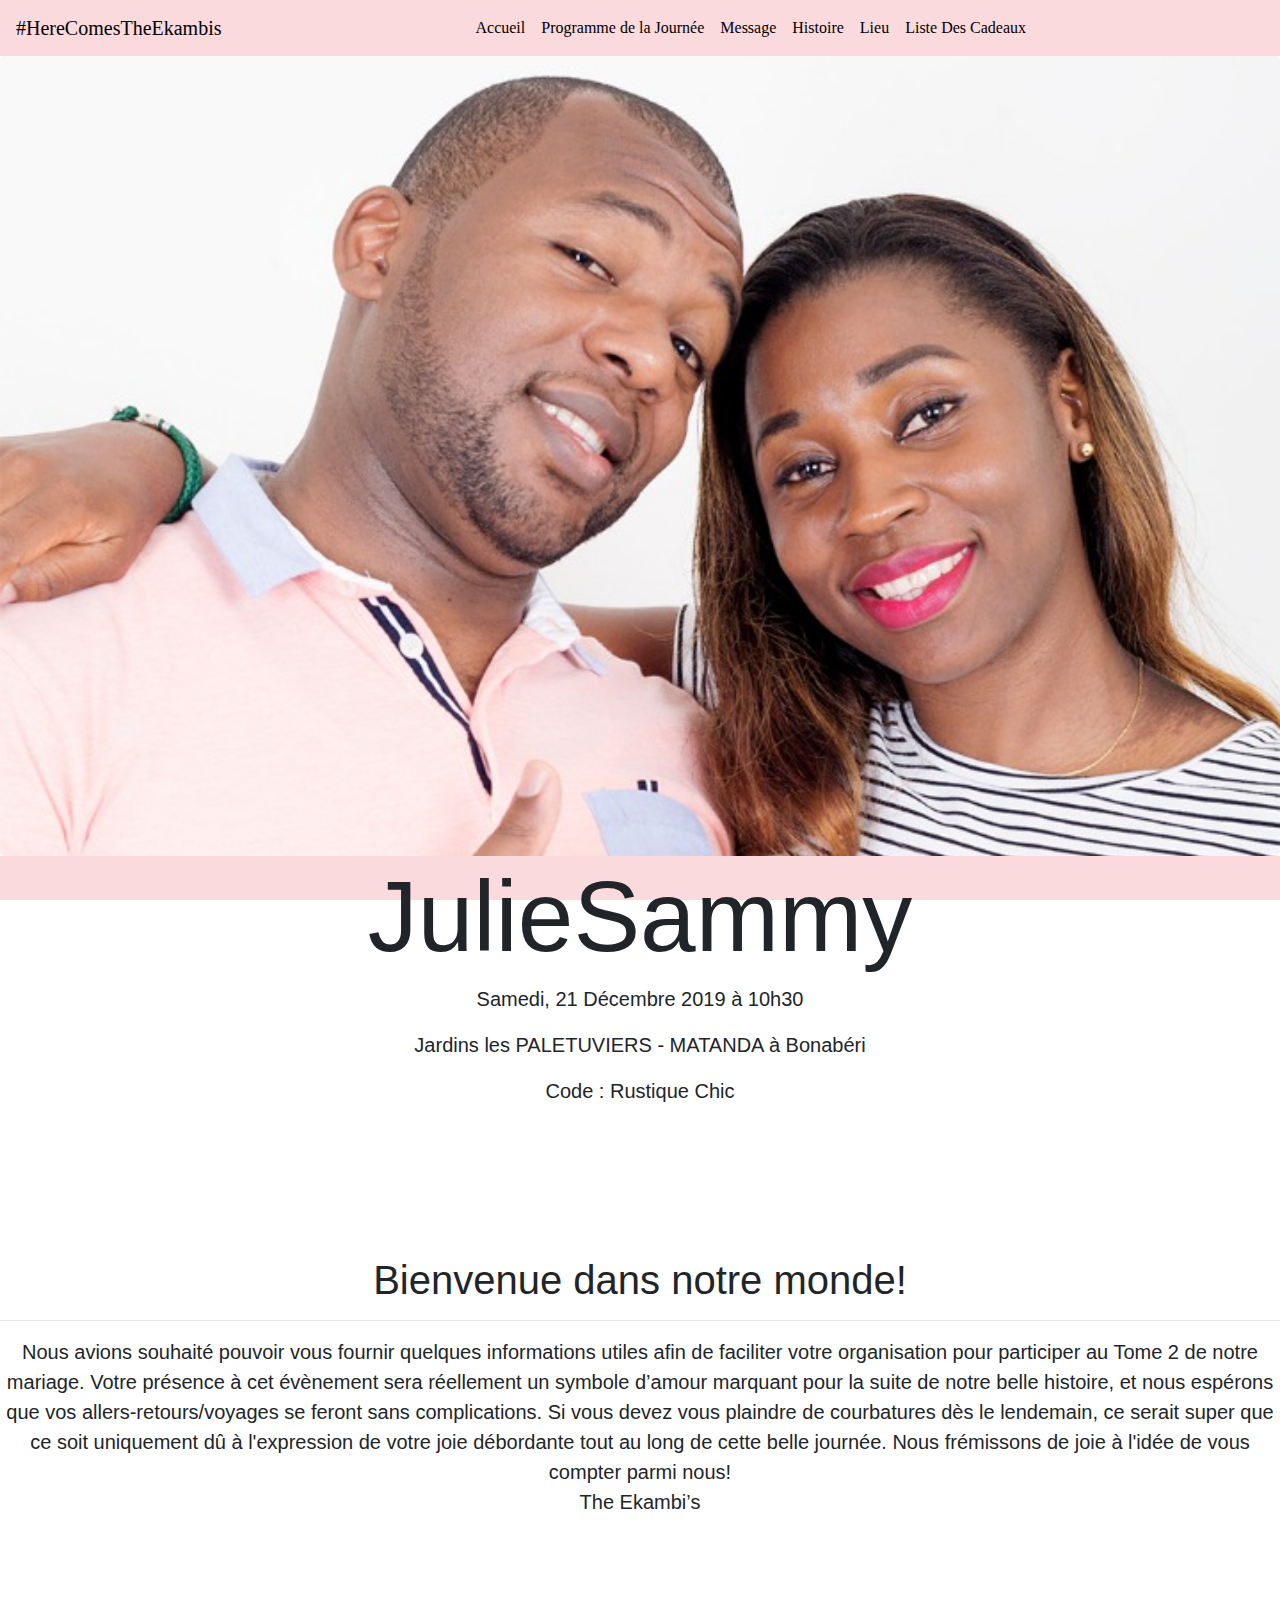
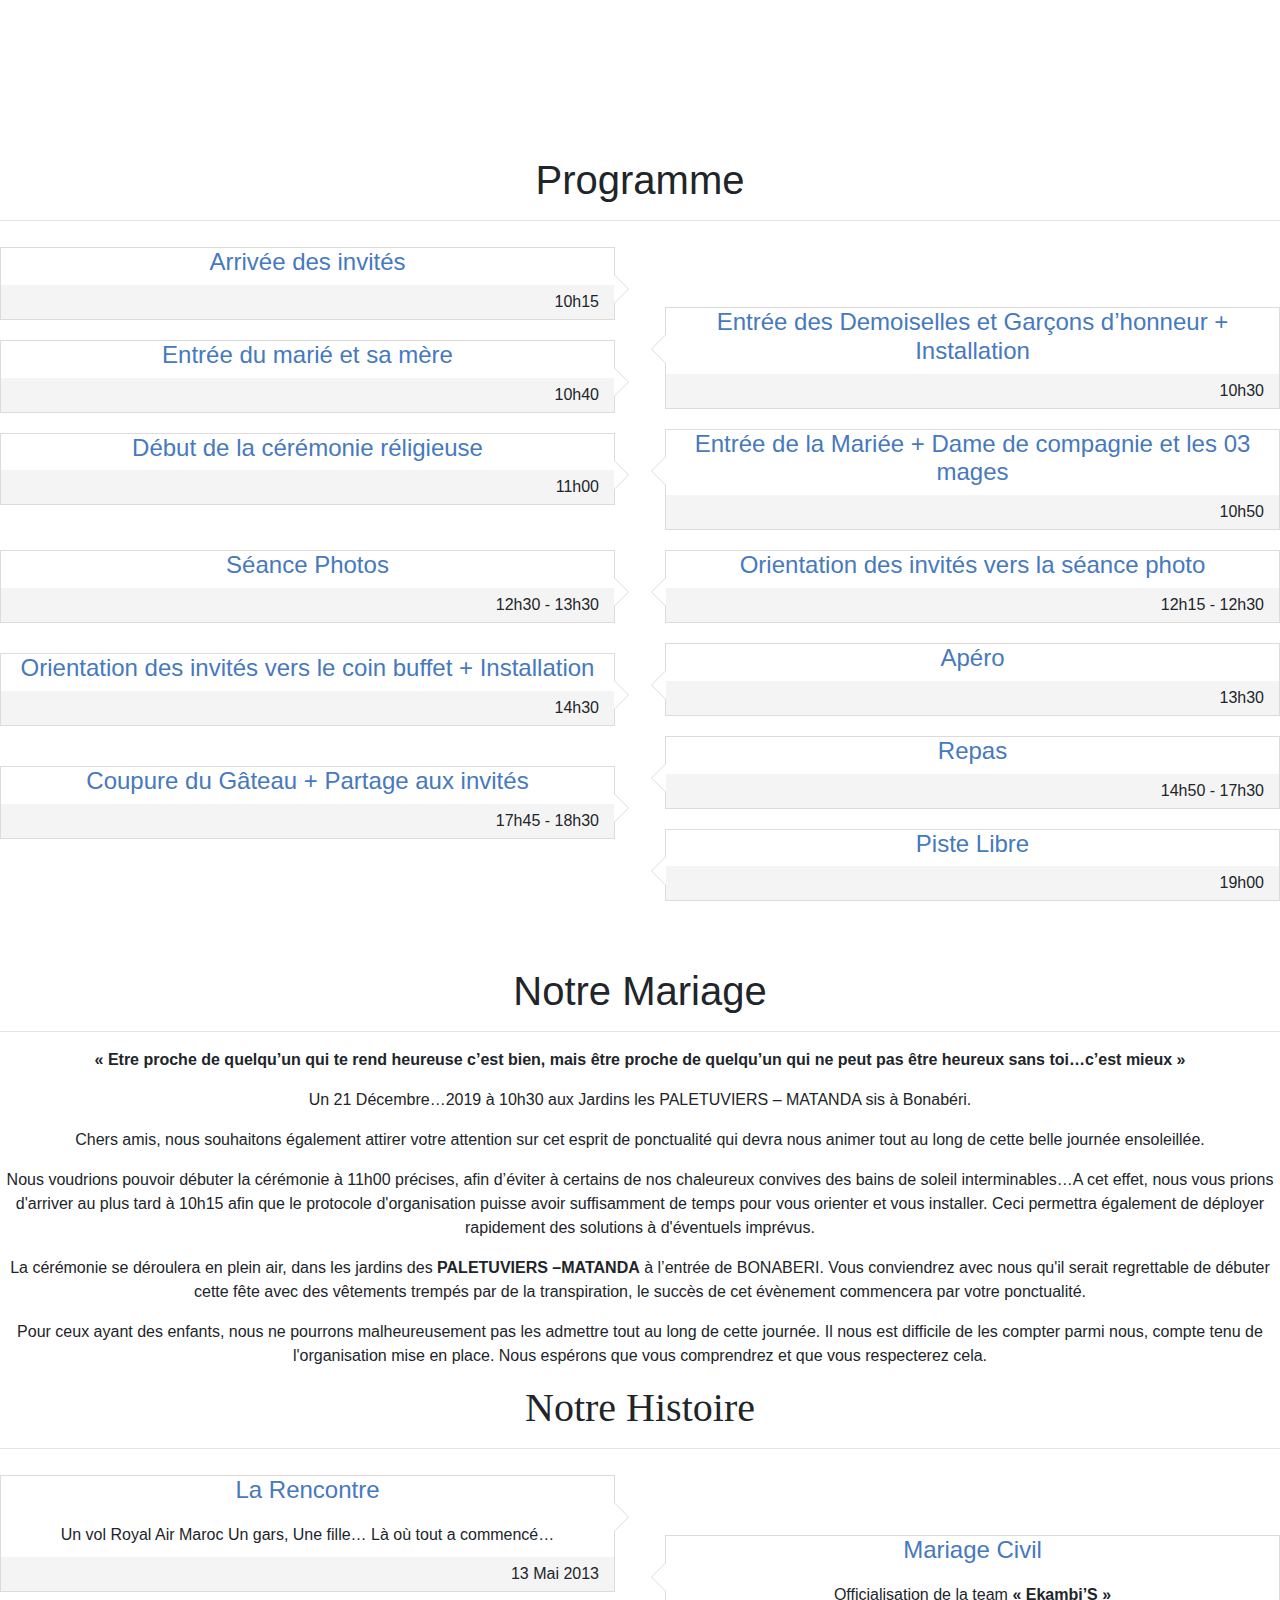
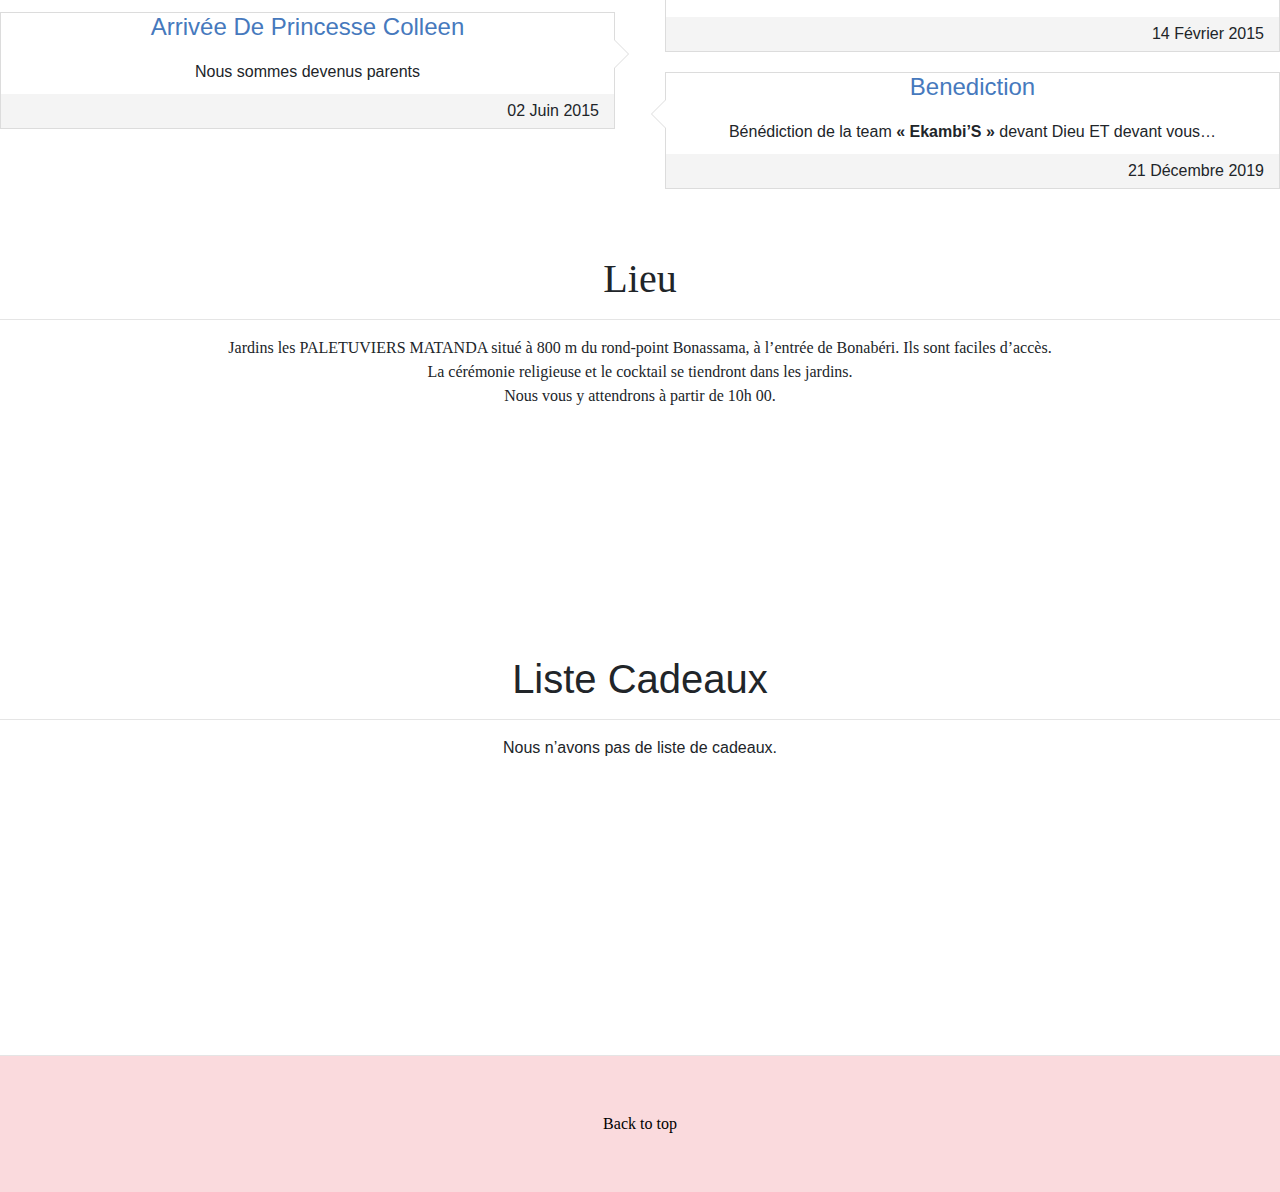
<file: index.html>
<!DOCTYPE html>
<html lang="en">
  <head>
    <meta charset="utf-8" />
    <meta
      name="viewport"
      content="width=device-width, initial-scale=1, shrink-to-fit=no"
    />
    <link
      rel="stylesheet"
      href="https://maxcdn.bootstrapcdn.com/bootstrap/4.0.0/css/bootstrap.min.css"
      integrity="sha384-Gn5384xqQ1aoWXA+058RXPxPg6fy4IWvTNh0E263XmFcJlSAwiGgFAW/dAiS6JXm"
      crossorigin="anonymous"
    />
    <link
      rel="stylesheet"
      href="https://use.fontawesome.com/releases/v5.7.1/css/all.css"
      integrity="sha384-fnmOCqbTlWIlj8LyTjo7mOUStjsKC4pOpQbqyi7RrhN7udi9RwhKkMHpvLbHG9Sr"
      crossorigin="anonymous"
    />
    <link rel="stylesheet" href="css/style.css" />
  </head>
  <body>
    <nav
      id="main-navbar"
      class="navbar sticky-top navbar-expand-lg navbar-dark bg-marriage-balais"
      style="text-align: center;"
    >
      <a class="navbar-brand" style="font-family: cursive; color: black;" href="#">#HereComesTheEkambis</a>
      <button
        class="navbar-toggler"
        type="button"
        data-toggle="collapse"
        data-target="#main-navbar-opt"
        aria-controls="main-navbar-opt"
        aria-expanded="false"
        aria-label="Toggle navigation"
      >
        <span class="navbar-toggler-icon" style="color: black"></span>
      </button>

      <div
        style="font-family: cursive;"
        class="collapse navbar-collapse"
        id="main-navbar-opt"
      >
        <ul class="navbar-nav mx-auto">
          <li class="nav-item active text-center" >
            <a class="nav-link" href="#acceuil" style="color: black;"
              >Accueil <span class="sr-only">(current)</span></a
            >
          </li>
          <li class="nav-item text-center">
            <a class="nav-link" href="#program">Programme de la Journée</a>
          </li>
          <li class="nav-item text-center">
            <a class="nav-link" href="#message">Message</a>
          </li>
          <li class="nav-item text-center">
            <a class="nav-link" href="#histoire">Histoire</a>
          </li>
          <li class="nav-item text-center">
            <a class="nav-link" href="#lieu">Lieu</a>
          </li>
          <li class="nav-item text-center">
            <a class="nav-link" href="#liste-de-cadeau">Liste Des Cadeaux</a>
          </li>
        </ul>
      </div>
    </nav>
    <div data-spy="scroll" data-target="#main-navbar" data-offset="0">
      <div id="welcome" class="jumbotron paral welcome-tab"></div>
      <div id="acceuil" class="paral acceuil-tab text-center">
        <h1 class="main-h1-size text-center">
          Julie<i class="fa fa-heart"></i>Sammy
        </h1>
        <p class="lead">
          Samedi, 21 Décembre 2019 à 10h30
        </p>
        <p class="lead">Jardins les PALETUVIERS - MATANDA à Bonabéri</p>
        <p class="lead">
          <i class="fa fa-female"></i> <i class="fa fa-male"></i> Code : Rustique Chic
        </p>
      </div>
      <div id="marriage-message" class="paral message-tab text-center">
        <h1>Bienvenue dans notre monde!</h1>
        <hr />
        <p class="lead">
          Nous avions souhaité pouvoir vous fournir quelques informations utiles
          afin de faciliter votre organisation pour participer au Tome 2 de
          notre mariage. Votre présence à cet évènement sera réellement un
          symbole d’amour marquant pour la suite de notre belle histoire, et
          nous espérons que vos allers-retours/voyages se feront sans
          complications. Si vous devez vous plaindre de courbatures dès le
          lendemain, ce serait super que ce soit uniquement dû à
          l&#39;expression de votre joie débordante tout au long de cette belle
          journée. Nous frémissons de joie à l&#39;idée de vous compter parmi
          nous! <br /> <i class="fa fa-signature"></i> The Ekambi’s
        </p>
      </div>
      <div id="program" class="paral program-tab text-center">
        <h1>Programme</h1>
        <hr />
        <ul class="timeline">
          <li>
            <div class="timeline-badge">
              <a><i class="fa fa-circle" id=""></i></a>
            </div>
            <div class="timeline-panel">
              <div class="timeline-heading">
                <h4><i class="fa fa-plane-arrival"></i> Arrivée des invités</h4>
              </div>
              <div class="timeline-footer">
                <p class="text-right">10h15</p>
              </div>
            </div>
          </li>

          <li class="timeline-inverted">
            <div class="timeline-badge">
              <a><i class="fa fa-circle invert"></i></a>
            </div>
            <div class="timeline-panel">
              <div class="timeline-heading">
                <h4><i class="fa fa-users"></i> Entrée des Demoiselles et Garçons d’honneur + Installation</h4>
              </div>
              <div class="timeline-footer">
                <p class="text-right">10h30</p>
              </div>
            </div>
          </li>

          <li>
            <div class="timeline-badge">
              <a><i class="fa fa-circle"></i></a>
            </div>
            <div class="timeline-panel">
              <div class="timeline-heading">
                <h4><i class="fa fa-crown"></i> Entrée du marié et sa mère</h4>
              </div>
              <div class="timeline-footer">
                <p class="text-right">10h40</p>
              </div>
            </div>
          </li>

          <li class="timeline-inverted">
            <div class="timeline-badge">
              <a><i class="fa fa-circle invert" id=""></i></a>
            </div>
            <div class="timeline-panel">
              <div class="timeline-heading">
                <h4><i class="fa fa-chess-queen"></i> Entrée de la Mariée + Dame de compagnie et les 03 mages</h4>
              </div>
              <div class="timeline-footer">
                <p class="text-right">10h50</p>
              </div>
            </div>
          </li>

          <li>
            <div class="timeline-badge">
              <a><i class="fa fa-circle"></i></a>
            </div>
            <div class="timeline-panel">
              <div class="timeline-heading">
                <h4><i class="fa fa-church"></i> Début de la cérémonie réligieuse</h4>
              </div>
              <div class="timeline-footer">
                <p class="text-right">11h00</p>
              </div>
            </div>
          </li>

          <li class="timeline-inverted">
            <div class="timeline-badge">
              <a><i class="fa fa-circle invert"></i></a>
            </div>
            <div class="timeline-panel">
              <div class="timeline-heading">
                <h4><i class="fa fa-person-booth"></i> Orientation des invités vers la séance photo</h4>
              </div>
              <div class="timeline-footer">
                <p class="text-right">12h15 - 12h30</p>
              </div>
            </div>
          </li>

          <li>
            <div class="timeline-badge">
              <a><i class="fa fa-circle"></i></a>
            </div>
            <div class="timeline-panel">
              <div class="timeline-heading">
                <h4><i class="fa fa-camera-retro"></i> Séance Photos</h4>
              </div>
              <div class="timeline-footer">
                <p class="text-right">12h30 - 13h30</p>
              </div>
            </div>
          </li>

          <li class="timeline-inverted">
            <div class="timeline-badge">
              <a><i class="fa fa-circle invert" id=""></i></a>
            </div>
            <div class="timeline-panel">
              <div class="timeline-heading">
                <h4><i class="fa fa-apple-alt"></i> Apéro</h4>
              </div>
              <div class="timeline-footer">
                <p class="text-right">13h30</p>
              </div>
            </div>
          </li>

          <li class="timeline">
            <div class="timeline-badge">
              <a><i class="fa fa-circle invert" id=""></i></a>
            </div>
            <div class="timeline-panel">
              <div class="timeline-heading">
                <h4><i class="fa fa-map-signs"></i> Orientation des invités vers le coin buffet + Installation</h4>
              </div>
              <div class="timeline-footer">
                <p class="text-right">14h30</p>
              </div>
            </div>
          </li>

          <li class="timeline-inverted">
            <div class="timeline-badge">
              <a><i class="fa fa-circle invert"></i></a>
            </div>
            <div class="timeline-panel">
              <div class="timeline-heading">
                <h4><i class="fa fa-utensils"></i> Repas</h4>
              </div>
              <div class="timeline-footer">
                <p class="text-right">14h50 - 17h30</p>
              </div>
            </div>
          </li>

          <li class="timeline">
            <div class="timeline-badge">
              <a><i class="fa fa-circle invert" id=""></i></a>
            </div>
            <div class="timeline-panel">
              <div class="timeline-heading">
                <h4><i class="fa fa-birthday-cake"></i> Coupure du Gâteau + Partage aux invités</h4>
              </div>
              <div class="timeline-footer">
                <p class="text-right">17h45 - 18h30</p>
              </div>
            </div>
          </li>

          <li class="timeline-inverted">
            <div class="timeline-badge">
              <a><i class="fa fa-circle invert"></i></a>
            </div>
            <div class="timeline-panel">
              <div class="timeline-heading">
                <h4><i class="fa fa-guitar"></i> Piste Libre</h4>
              </div>
              <div class="timeline-footer">
                <p class="text-right">19h00</p>
              </div>
            </div>
          </li>

          <li class="clearfix no-float"></li>
        </ul>
      </div>
      <div id="message" class="paral marriage-tab text-center">
        <h1>Notre Mariage</h1>
        <hr />
        <p><span class="font-weight-bold">« Etre proche de quelqu’un qui te rend heureuse c’est bien, mais être proche de quelqu’un qui ne peut pas être heureux sans toi…c’est mieux »</span></p>
        <p>Un 21 Décembre…2019 à 10h30 aux Jardins les PALETUVIERS – MATANDA sis à Bonabéri.</p>
        <p>Chers amis, nous souhaitons également attirer votre attention sur cet esprit de ponctualité qui devra nous animer tout au long de cette belle journée ensoleillée.</p>
        <p>Nous voudrions pouvoir débuter la cérémonie à 11h00 précises, afin d’éviter à
          certains de nos chaleureux convives des bains de soleil interminables…A cet effet,
          nous vous prions d&#39;arriver au plus tard à 10h15 afin que le protocole d&#39;organisation
          puisse avoir suffisamment de temps pour vous orienter et vous installer. Ceci
          permettra également de déployer rapidement des solutions à d&#39;éventuels imprévus.</p>
        <p>La cérémonie se déroulera en plein air, dans les jardins des <span class="font-weight-bold">PALETUVIERS
          –MATANDA</span> à l’entrée de BONABERI. Vous conviendrez avec nous qu&#39;il serait
          regrettable de débuter cette fête avec des vêtements trempés par de la transpiration,
          le succès de cet évènement commencera par votre ponctualité.</p>
        <p>Pour ceux ayant des enfants, nous ne pourrons malheureusement pas les admettre
          tout au long de cette journée. Il nous est difficile de les compter parmi nous, compte
          tenu de l&#39;organisation mise en place. Nous espérons que vous comprendrez et que
          vous respecterez cela.</p>
      </div>
      <div id="histoire" class="paral histoire-tab text-center">
        <h1 style="font-family: cursive;">Notre Histoire</h1>
        <hr />
        <ul class="timeline">
          <li>
            <div class="timeline-badge">
              <a><i class="fa fa-circle" id=""></i></a>
            </div>
            <div class="timeline-panel">
              <div class="timeline-heading">
                <h4><i class="fa fa-handshake"></i> La Rencontre</h4>
              </div>
              <div class="timeline-body">
                <p>
                  Un vol Royal Air Maroc <i class="fa fa-plane-departure"></i> Un gars, Une fille… Là où tout a commencé…
                </p>
              </div>
              <div class="timeline-footer">
                <p class="text-right">13 Mai 2013</p>
              </div>
            </div>
          </li>

          <li class="timeline-inverted">
            <div class="timeline-badge">
              <a><i class="fa fa-circle invert"></i></a>
            </div>
            <div class="timeline-panel">
              <div class="timeline-heading">
                <h4><i class="fa fa-ring"></i> Mariage Civil</h4>
              </div>
              <div class="timeline-body">
                <p>
                  Officialisation de la team <span class="font-weight-bold">« Ekambi’S »</span>
                </p>
              </div>
              <div class="timeline-footer">
                <p class="text-right">14 Février 2015</p>
              </div>
            </div>
          </li>

          <li>
            <div class="timeline-badge">
              <a><i class="fa fa-circle" id=""></i></a>
            </div>
            <div class="timeline-panel">
              <div class="timeline-heading">
                <h4><i class="fa fa-crown"></i> Arrivée De Princesse Colleen</h4>
              </div>
              <div class="timeline-body">
                <p>
                  Nous sommes devenus parents
                </p>
              </div>
              <div class="timeline-footer">
                <p class="text-right">02 Juin 2015</p>
              </div>
            </div>
          </li>

          <li class="timeline-inverted">
            <div class="timeline-badge">
              <a><i class="fa fa-circle invert" id=""></i></a>
            </div>
            <div class="timeline-panel">
              <div class="timeline-heading">
                <h4><i class="fa fa-praying-hands"></i> Benediction</h4>
              </div>
              <div class="timeline-body">
                <p>Bénédiction de la team <span class="font-weight-bold">« Ekambi’S »</span> devant Dieu ET devant vous… <br />
                  </p>
              </div>
              <div class="timeline-footer">
                <p class="text-right">21 Décembre 2019</p>
              </div>
            </div>
          </li>

          <li class="clearfix no-float"></li>
        </ul>
      </div>

      <div id="lieu" class="paral lieu-tab text-center">
        <h1>Lieu</h1>
        <hr />
        Jardins les PALETUVIERS MATANDA situé à 800 m du rond-point Bonassama, à
        l’entrée de Bonabéri. Ils sont faciles d’accès. <br /> La cérémonie religieuse
        et le cocktail se tiendront dans les jardins. <br /> Nous vous y attendrons à
        partir de 10h 00.
      </div>
      <div id="liste-de-cadeau" class="paral liste-cadeaux-tab text-center">
        <h1>Liste Cadeaux</h1>
        <hr />
        <p>Nous n’avons pas de liste de cadeaux.</p>
      </div>
    </div>
    <footer class="wn-footer">
      <p></p>
      <p>
        <a href="#"> <i class="fa fa-chevron-up"></i> Back to top</a>
      </p>
    </footer>
    <!-- Bootstrap 4 Scripts -->
    <script
      src="https://code.jquery.com/jquery-3.2.1.slim.min.js"
      integrity="sha384-KJ3o2DKtIkvYIK3UENzmM7KCkRr/rE9/Qpg6aAZGJwFDMVNA/GpGFF93hXpG5KkN"
      crossorigin="anonymous"
    ></script>
    <script
      src="https://cdnjs.cloudflare.com/ajax/libs/popper.js/1.12.9/umd/popper.min.js"
      integrity="sha384-ApNbgh9B+Y1QKtv3Rn7W3mgPxhU9K/ScQsAP7hUibX39j7fakFPskvXusvfa0b4Q"
      crossorigin="anonymous"
    ></script>
    <script
      src="https://maxcdn.bootstrapcdn.com/bootstrap/4.0.0/js/bootstrap.min.js"
      integrity="sha384-JZR6Spejh4U02d8jOt6vLEHfe/JQGiRRSQQxSfFWpi1MquVdAyjUar5+76PVCmYl"
      crossorigin="anonymous"
    ></script>
    <script src="js/difference-days.js" type="text/javascript"></script>
    <script type="text/javascript">
      $(document).ready(function() {
        $("#numberOfDays").text(fnGetDiffDays());
      });
      $("body").scrollspy({ target: "#main-navbar" });
    </script>
  </body>
</html>
</file>
<file: css/style.css>
/* new pink: #fadadd */
.paral {
  background-attachment: fixed;
  background-size: cover;
}
.jumbotron {
  margin-bottom: 0;
}
.navbar-nav .nav-item .nav-link {
  color: black;
}

/* Footer */
.wn-footer {
  padding: 2.5rem 0;
  text-align: center;
  background-color: #fadadd;
  border-top: 0.05rem solid #e5e5e5;
}

.wn-footer a {
  color: black;
}

.wn-footer a:hover {
  text-decoration: underline;
}

.bg-marriage-balais {
  background-color: #fadadd;
}
.main-h1-size {
  /* color: #2d241e; */
  font-size: 100px;
  font-family: "Century Gothic", "Neue Helvetica", CenturyGothic, AppleGothic, sans-serif;
}
.welcome-tab {
  background-image: url("../img/people/thumbs.jpeg");
  background-position: 20% 13%;
  text-align: center;
  min-height: 800px;
}

.acceuil-tab {
  background-image: url("../img/bg/pink-bg.png");
  min-height: 400px;
  font-family: "Century Gothic", "Neue Helvetica", CenturyGothic, AppleGothic, sans-serif;
}
.marriage-tab {
  background-image: url("../img/bg/white-bg.png");
  min-height: 400px;
  font-family: "Century Gothic", "Neue Helvetica", CenturyGothic, AppleGothic, sans-serif;

}
.program-tab {
  background-image: url("../img/bg/pink-bg.png");
  min-height: 400px;
  font-family: "Century Gothic", "Neue Helvetica", CenturyGothic, AppleGothic, sans-serif;
}
.histoire-tab {
  background-image: url("../img/bg/pink-bg.png");
  min-height: 300px;
  background-position: 20% -10%;
  font-family: "Century Gothic", "Neue Helvetica", CenturyGothic, AppleGothic, sans-serif;
}
.message-tab {
  background-image: url("../img/family2.jpeg");
  min-height: 500px;
  font-family: "Century Gothic", "Neue Helvetica", CenturyGothic, AppleGothic, sans-serif;
}
.lieu-tab {
  background-image: url("../img/bg/white-bg.png");
  min-height: 400px;
}
.liste-cadeaux-tab {
  background-image: url("../img/bg/pink-bg.png");
  min-height: 400px;
  font-family: "Century Gothic", "Neue Helvetica", CenturyGothic, AppleGothic, sans-serif;
}

body {
  font-family: "Century Gothic, CenturyGothic, AppleGothic, sans-serif";
}

.cursive-font {
  font-family: cursive;
}

/* -----------------------------------------------
 * Timeline
 * --------------------------------------------- */
.timeline {
  list-style: none;
  padding: 10px 0;
  position: relative;
  font-weight: 300;
}
.timeline:before {
  top: 0;
  bottom: 0;
  position: absolute;
  content: " ";
  width: 2px;
  background: #ffffff;
  left: 50%;
  margin-left: -1.5px;
}
.timeline > li {
  margin-bottom: 20px;
  position: relative;
  width: 50%;
  float: left;
  clear: left;
}
.timeline > li:before,
.timeline > li:after {
  content: " ";
  display: table;
}
.timeline > li:after {
  clear: both;
}
.timeline > li:before,
.timeline > li:after {
  content: " ";
  display: table;
}
.timeline > li:after {
  clear: both;
}
.timeline > li > .timeline-panel {
  width: calc(100% - 25px);
  width: -moz-calc(100% - 25px);
  width: -webkit-calc(100% - 25px);
  float: left;
  border: 1px solid #dcdcdc;
  background: #ffffff;
  position: relative;
}
.timeline > li > .timeline-panel:before {
  position: absolute;
  top: 26px;
  right: -15px;
  display: inline-block;
  border-top: 15px solid transparent;
  border-left: 15px solid #dcdcdc;
  border-right: 0 solid #dcdcdc;
  border-bottom: 15px solid transparent;
  content: " ";
}
.timeline > li > .timeline-panel:after {
  position: absolute;
  top: 27px;
  right: -14px;
  display: inline-block;
  border-top: 14px solid transparent;
  border-left: 14px solid #ffffff;
  border-right: 0 solid #ffffff;
  border-bottom: 14px solid transparent;
  content: " ";
}
.timeline > li > .timeline-badge {
  color: #ffffff;
  width: 24px;
  height: 24px;
  line-height: 50px;
  text-align: center;
  position: absolute;
  top: 16px;
  right: -12px;
  z-index: 100;
}
.timeline > li.timeline-inverted > .timeline-panel {
  float: right;
}
.timeline > li.timeline-inverted > .timeline-panel:before {
  border-left-width: 0;
  border-right-width: 15px;
  left: -15px;
  right: auto;
}
.timeline > li.timeline-inverted > .timeline-panel:after {
  border-left-width: 0;
  border-right-width: 14px;
  left: -14px;
  right: auto;
}
.timeline-badge > a {
  color: #ffffff !important;
}
.timeline-badge a:hover {
  color: #dcdcdc !important;
}
.timeline-title {
  margin-top: 0;
  color: inherit;
}
.timeline-heading h4 {
  font-weight: 400;
  padding: 0 15px;
  color: #4679bd;
}
.timeline-body > p,
.timeline-body > ul {
  padding: 10px 15px;
  margin-bottom: 0;
}
.timeline-footer {
  padding: 5px 15px;
  background-color: #f4f4f4;
}
.timeline-footer p {
  margin-bottom: 0;
}
.timeline-footer > a {
  cursor: pointer;
  text-decoration: none;
}
.timeline > li.timeline-inverted {
  float: right;
  clear: right;
}
.timeline > li:nth-child(2) {
  margin-top: 60px;
}
.timeline > li.timeline-inverted > .timeline-badge {
  left: -12px;
}
.no-float {
  float: none !important;
}
@media only screen and (max-width: 768px) {
  .welcome-tab {
    background-image: url("../img/people/the-eyes.jpeg");
    background-position: 30% 0%;
    text-align: center;
    min-height: 300px;
    background-size: cover;
  }

  .paral {
    background-attachment: fixed;
    background-size: contain;
  }

  .lieu-tab {
    background-image: url("../img/bg/white-bg.png");
    min-height: 200px;
    /* font-size: 20px;
    font: 20px bold; */
  }
  .main-h1-size {
    font-size: 60px;
  }
}
@media (max-width: 767px) {
  ul.timeline:before {
    left: 40px;
  }
  ul.timeline > li {
    margin-bottom: 0px;
    position: relative;
    width: 100%;
    float: left;
    clear: left;
  }
  ul.timeline > li > .timeline-panel {
    width: calc(100% - 65px);
    width: -moz-calc(100% - 65px);
    width: -webkit-calc(100% - 65px);
  }
  ul.timeline > li > .timeline-badge {
    left: 28px;
    margin-left: 0;
    top: 16px;
  }
  ul.timeline > li > .timeline-panel {
    float: right;
  }
  ul.timeline > li > .timeline-panel:before {
    border-left-width: 0;
    border-right-width: 15px;
    left: -15px;
    right: auto;
  }
  ul.timeline > li > .timeline-panel:after {
    border-left-width: 0;
    border-right-width: 14px;
    left: -14px;
    right: auto;
  }
  .timeline > li.timeline-inverted {
    float: left;
    clear: left;
    margin-top: 30px;
    margin-bottom: 30px;
  }
  .timeline > li.timeline-inverted > .timeline-badge {
    left: 28px;
  }
}
</file>
